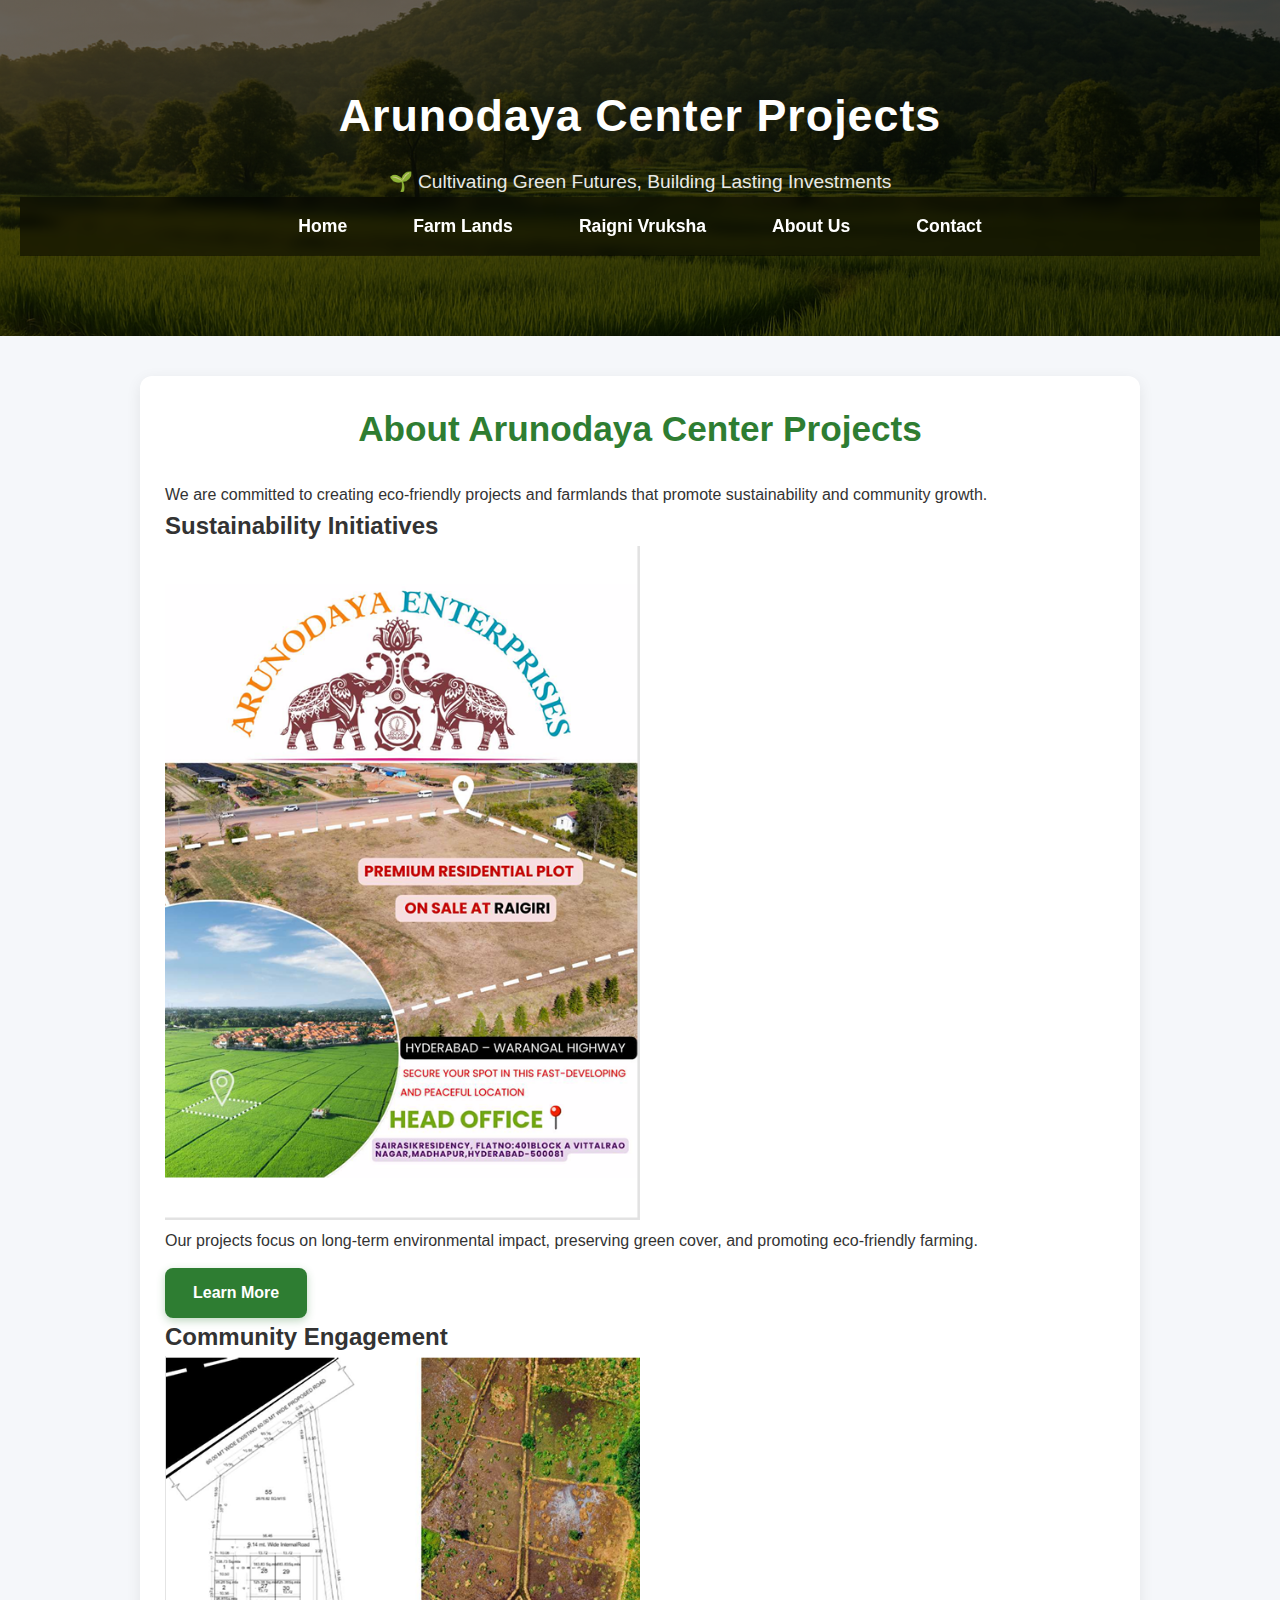
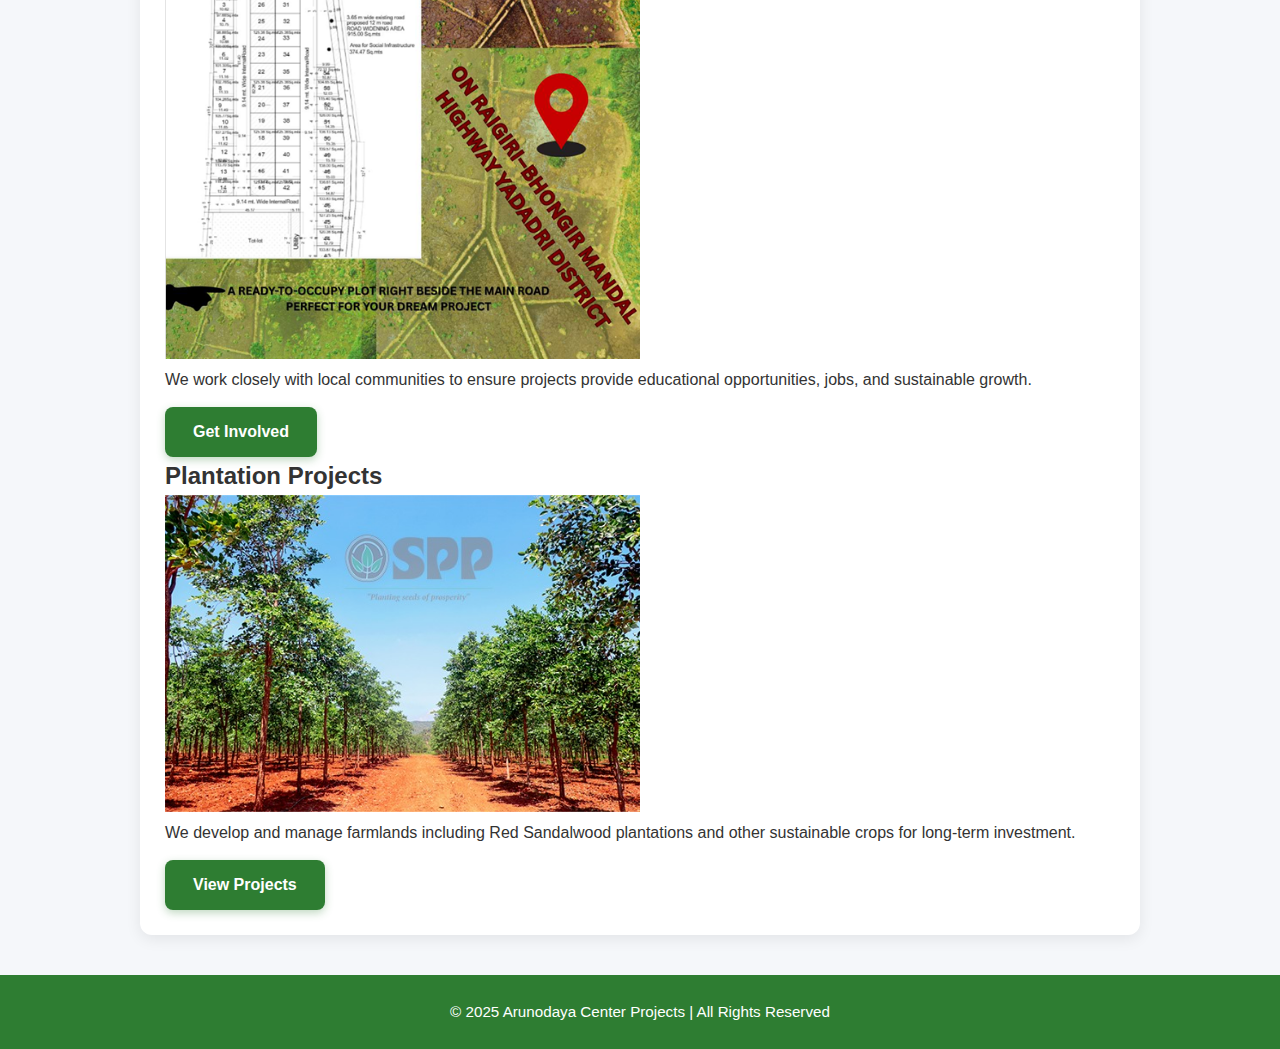
<file: about.html>
<!DOCTYPE html>
<html lang="en">
<head>
    <meta charset="UTF-8">
    <meta name="viewport" content="width=device-width, initial-scale=1.0">
    <title>About Us - Arunodaya Center Projects</title>
    <link rel="stylesheet" href="css/style.css">
    
</head>
<body>
    <header>
        <h1>Arunodaya Center Projects</h1>
        <p>🌱 Cultivating Green Futures, Building Lasting Investments</p>
        <nav>
            <ul>
                <li><a href="index.html">Home</a></li>
                <li><a href="farms.html">Farm Lands</a></li>
                <li><a href="raigni.html">Raigni Vruksha</a></li>
                <li><a href="about.html">About Us</a></li>
                <li><a href="contact.html">Contact</a></li>
            </ul>
        </nav>
    </header>

    <main>
        <h1>About Arunodaya Center Projects</h1>
        <p>We are committed to creating eco-friendly projects and farmlands that promote sustainability and community growth.</p>

        <!-- Sustainability Section -->
        <div class="section">
            <h2>Sustainability Initiatives</h2>
            <img src="/image.png" alt="Sustainability"width="50%" height="50%">
            <p>Our projects focus on long-term environmental impact, preserving green cover, and promoting eco-friendly farming.</p>
            <a href="farms.html" class="btn">Learn More</a>
        </div>

        <!-- Community Projects Section -->
        <div class="section">
            <h2>Community Engagement</h2>
            <img src="./rayagiri-plantation2 (2).png" alt="Community Projects"width="50%" height="50%">
            <p>We work closely with local communities to ensure projects provide educational opportunities, jobs, and sustainable growth.</p>
            <a href="contact.html" class="btn">Get Involved</a>
        </div>

        <!-- Plantation Projects Section -->
        <div class="section">
            <h2>Plantation Projects</h2>
            <img src="./Vinjamur.png" alt="Plantation Projects"width="50%" height="50%">
            <p>We develop and manage farmlands including Red Sandalwood plantations and other sustainable crops for long-term investment.</p>
            <a href="farms.html" class="btn">View Projects</a>
        </div>
    </main>

    <footer>
        <p>&copy; 2025 Arunodaya Center Projects | All Rights Reserved</p>
    </footer>
</body>
</html>
</file>
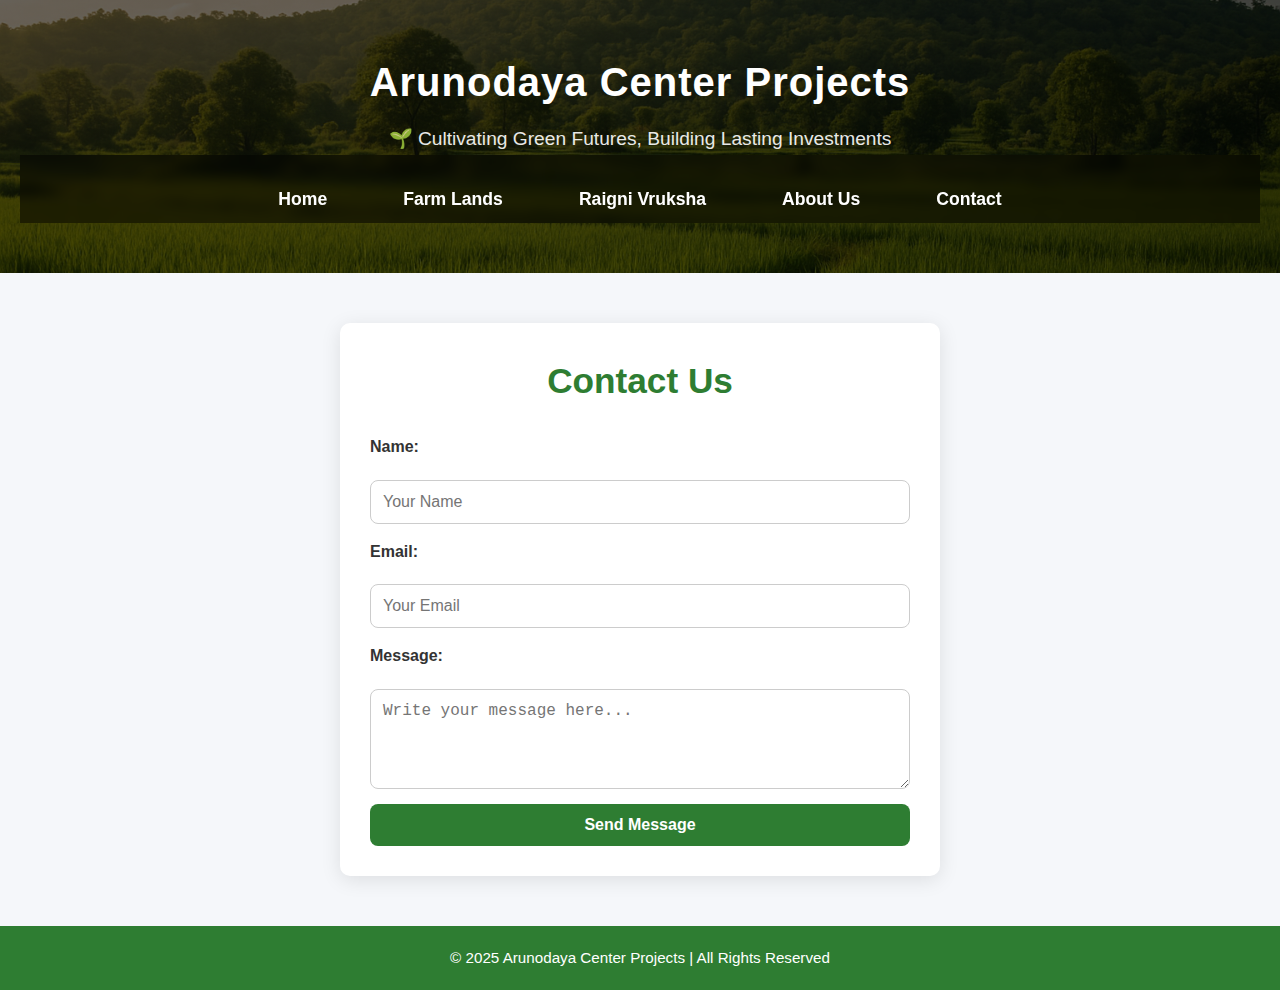
<file: contact.html>
<!DOCTYPE html>
<html lang="en">
<head>
    <meta charset="UTF-8">
    <meta name="viewport" content="width=device-width, initial-scale=1.0">
    <title>Contact Us - Arunodaya Center Projects</title>
    <link rel="stylesheet" href="css/style.css">
    <style>
        /* Main styling */
        main {
            max-width: 600px;
            margin: 50px auto;
            padding: 30px;
            background-color: #fff;
            border-radius: 10px;
            box-shadow: 0 4px 20px rgba(0,0,0,0.1);
            text-align: center;
        }

        main h1 {
            color: #2e7d32;
            margin-bottom: 25px;
        }

        /* Form styling */
        form {
            display: flex;
            flex-direction: column;
            gap: 15px;
            text-align: left;
        }

        label {
            font-weight: bold;
            margin-bottom: 5px;
            display: block;
        }

        input[type="text"],
        input[type="email"],
        textarea {
            width: 100%;
            padding: 12px;
            border: 1px solid #ccc;
            border-radius: 8px;
            font-size: 16px;
            transition: border-color 0.3s, box-shadow 0.3s;
        }

        input[type="text"]:focus,
        input[type="email"]:focus,
        textarea:focus {
            border-color: #2e7d32;
            box-shadow: 0 0 5px rgba(46,125,50,0.5);
            outline: none;
        }

        textarea {
            resize: vertical;
            min-height: 100px;
        }

        button[type="submit"] {
            padding: 12px 25px;
            font-size: 16px;
            font-weight: bold;
            color: #fff;
            background-color: #2e7d32;
            border: none;
            border-radius: 8px;
            cursor: pointer;
            transition: background-color 0.3s, transform 0.2s;
        }

        button[type="submit"]:hover {
            background-color: #1b5e20;
            transform: scale(1.05);
        }

        /* Responsive */
        @media (max-width: 768px) {
            main {
                margin: 30px 15px;
                padding: 20px;
            }
        }
        header {
            background: linear-gradient(rgba(0,0,0,0.6), rgba(0,0,0,0.6)), url("./doenload.png") center/cover no-repeat;
            color: #fff;
            text-align: center;
            padding: 50px 20px;
        }

        header h1 {
            margin: 0;
            font-size: 2.5rem;
        }

        header p {
            font-size: 1.2rem;
            margin-top: 10px;
        }

        nav ul {
            list-style: none;
            padding: 0;
            margin-top: 20px;
        }

        nav ul li {
            display: inline-block;
            margin: 0 15px;
        }

        nav ul li a {
            color: #fff;
            font-weight: bold;
            text-decoration: none;
            transition: color 0.3s;
        }

        nav ul li a:hover {
            color: #c8e6c9;
        }

        /* Buttons */
        .btn {
            display: inline-block;
            margin: 10px 10px 20px 10px;
            padding: 12px 25px;
            font-size: 16px;
            font-weight: bold;
            color: #fff;
            background-color: #2e7d32;
            border: none;
            border-radius: 5px;
            cursor: pointer;
            text-decoration: none;
            transition: background 0.3s;
        }

        .btn:hover {
            background-color: #1b5e20;
        }

        /* Section styling */
        .section {
            margin: 40px auto;
            max-width: 1000px;
            background-color: #fff;
            padding: 30px;
            border-radius: 10px;
            box-shadow: 0 4px 15px rgba(0,0,0,0.1);
            text-align: center;
            background-size: cover;
            background-position: center;
            color: #333;
        }

        .section h2 {
            color: #2e7d32;
            margin-bottom: 15px;
        }

        .section p {
            margin-bottom: 15px;
            font-size: 1.1rem;
        }

        footer {
            text-align: center;
            padding: 20px;
            background: #2e7d32;
            color: #fff;
        }
    </style>
</head>
<body>
    <header>
        <h1>Arunodaya Center Projects</h1>
        <p>🌱 Cultivating Green Futures, Building Lasting Investments</p>
        <nav>
            <ul>
                <li><a href="index.html">Home</a></li>
                <li><a href="farms.html">Farm Lands</a></li>
                <li><a href="raigni.html">Raigni Vruksha</a></li>
                <li><a href="about.html">About Us</a></li>
                <li><a href="contact.html">Contact</a></li>
            </ul>
        </nav>
    </header>

    <main>
        <h1>Contact Us</h1>
        <form>
            <label for="name">Name:</label>
            <input type="text" id="name" name="name" placeholder="Your Name">

            <label for="email">Email:</label>
            <input type="email" id="email" name="email" placeholder="Your Email">

            <label for="message">Message:</label>
            <textarea id="message" name="message" placeholder="Write your message here..."></textarea>

            <button type="submit">Send Message</button>
        </form>
    </main>

    <footer>
        <p>&copy; 2025 Arunodaya Center Projects | All Rights Reserved</p>
    </footer>
</body>
</html>
</file>
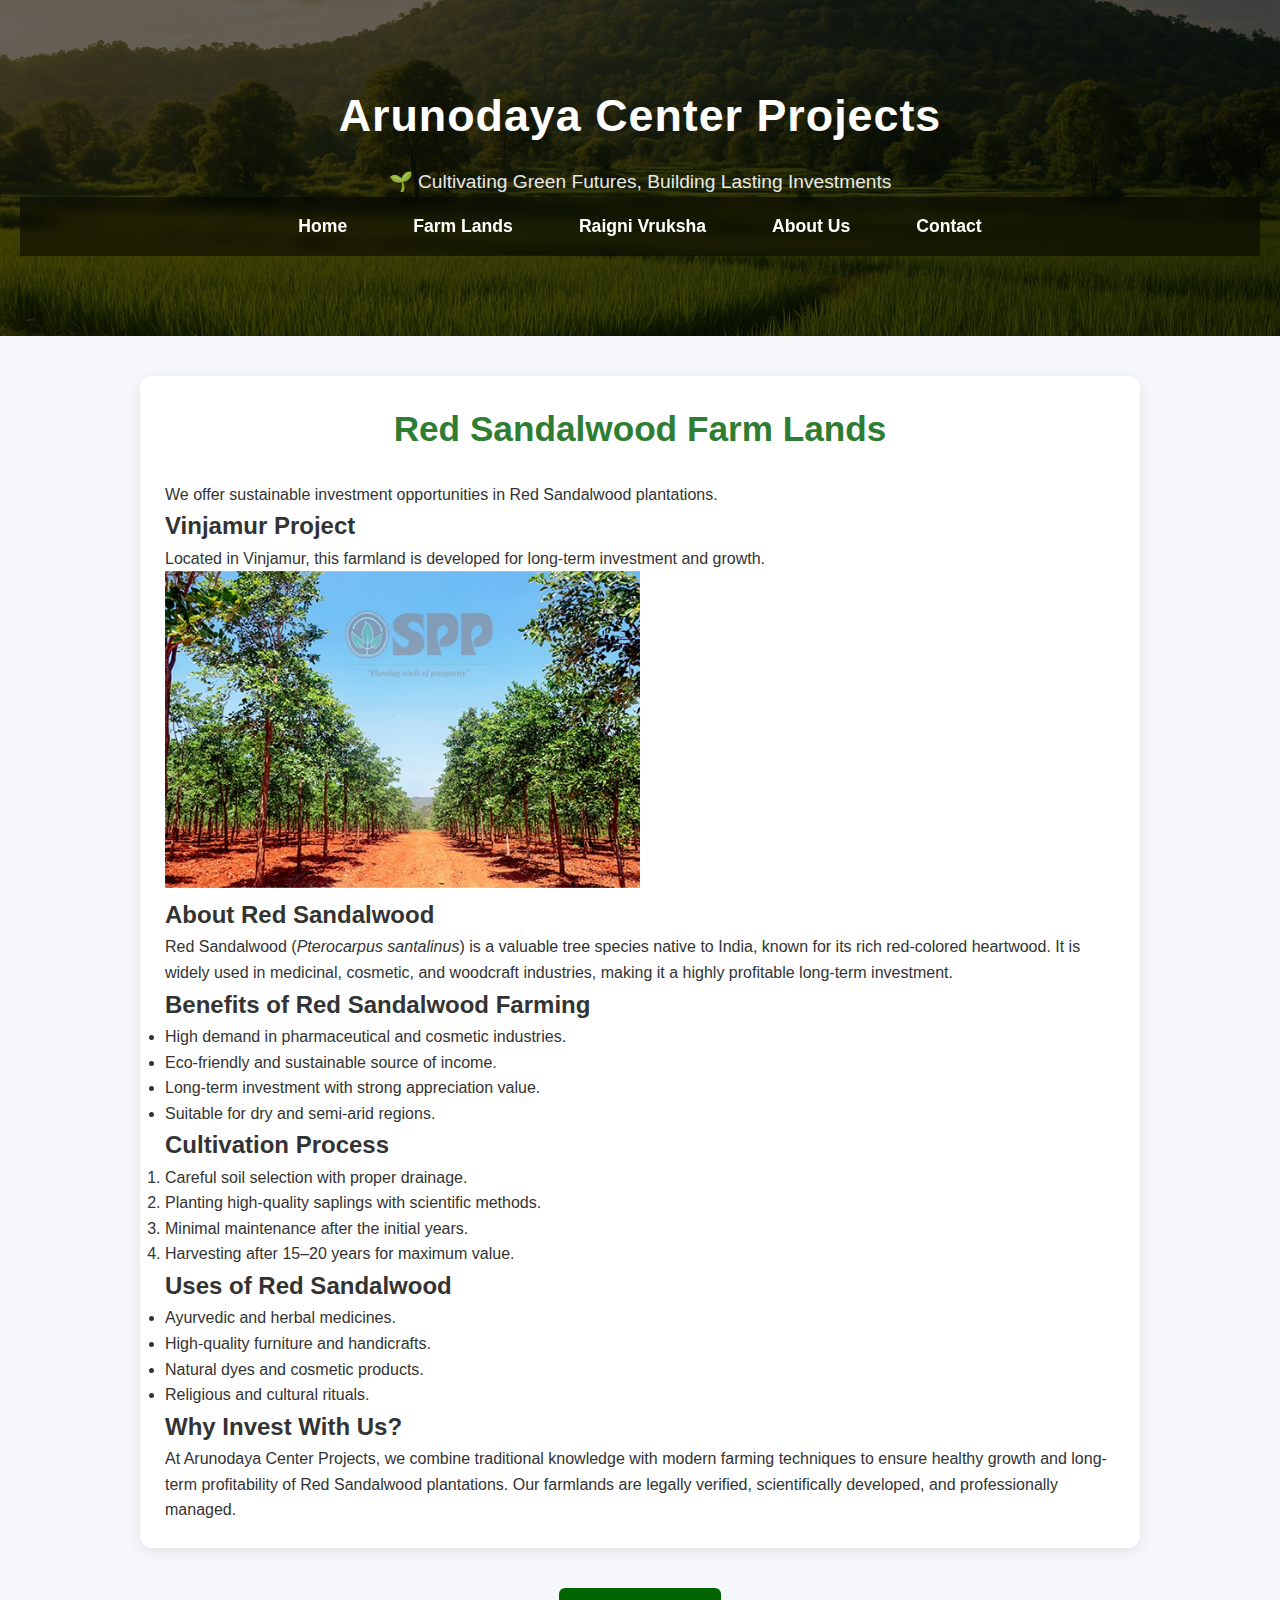
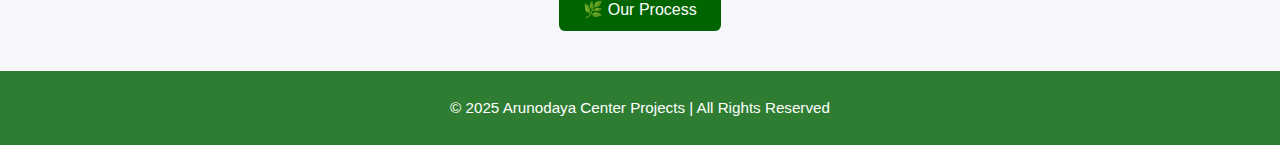
<file: farms.html>
<!DOCTYPE html>
<html lang="en">
<head>
  <meta charset="UTF-8">
  <meta name="viewport" content="width=device-width, initial-scale=1.0">
  <title>Arunodaya Center Projects</title>
  <link rel="stylesheet" href="css/style.css">
 
</head>
<body>
<header>
        <h1>Arunodaya Center Projects</h1>
        <p>🌱 Cultivating Green Futures, Building Lasting Investments</p>
        <nav>
            <ul>
                <li><a href="index.html">Home</a></li>
                <li><a href="farms.html">Farm Lands</a></li>
                <li><a href="raigni.html">Raigni Vruksha</a></li>
                <li><a href="about.html">About Us</a></li>
                <li><a href="contact.html">Contact</a></li>
            </ul>
        </nav>
    </header>

  <main>
    <h1>Red Sandalwood Farm Lands</h1>
    <p>We offer sustainable investment opportunities in Red Sandalwood plantations.</p>

    <h2>Vinjamur Project</h2>
    <p>Located in Vinjamur, this farmland is developed for long-term investment and growth.</p>
    <img src="./Vinjamur.png" alt="Vinjamur Farmland" width="50%" height="50%">

    <h2>About Red Sandalwood</h2>
    <p>Red Sandalwood (<em>Pterocarpus santalinus</em>) is a valuable tree species native to India, 
    known for its rich red-colored heartwood. It is widely used in medicinal, cosmetic, and woodcraft 
    industries, making it a highly profitable long-term investment.</p>

    <h2>Benefits of Red Sandalwood Farming</h2>
    <ul>
      <li>High demand in pharmaceutical and cosmetic industries.</li>
      <li>Eco-friendly and sustainable source of income.</li>
      <li>Long-term investment with strong appreciation value.</li>
      <li>Suitable for dry and semi-arid regions.</li>
    </ul>

    <h2>Cultivation Process</h2>
    <ol>
      <li>Careful soil selection with proper drainage.</li>
      <li>Planting high-quality saplings with scientific methods.</li>
      <li>Minimal maintenance after the initial years.</li>
      <li>Harvesting after 15–20 years for maximum value.</li>
    </ol>

    <h2>Uses of Red Sandalwood</h2>
    <ul>
      <li>Ayurvedic and herbal medicines.</li>
      <li>High-quality furniture and handicrafts.</li>
      <li>Natural dyes and cosmetic products.</li>
      <li>Religious and cultural rituals.</li>
    </ul>

    <h2>Why Invest With Us?</h2>
    <p>At Arunodaya Center Projects, we combine traditional knowledge with modern farming techniques 
    to ensure healthy growth and long-term profitability of Red Sandalwood plantations. 
    Our farmlands are legally verified, scientifically developed, and professionally managed.</p>
  </main>

  <!-- 🚀 Button before footer -->
  <div style="text-align: center; margin: 20px 0;">
    <button onclick="location.href='process.html'" 
            style="padding: 12px 24px; font-size: 16px; background: #006400; color: #fff; border: none; border-radius: 6px; cursor: pointer;">
      🌿 Our Process
    </button>
  </div>

  <footer>
    <p>&copy; 2025 Arunodaya Center Projects | All Rights Reserved</p>
  </footer>
</body>
</html>
</file>
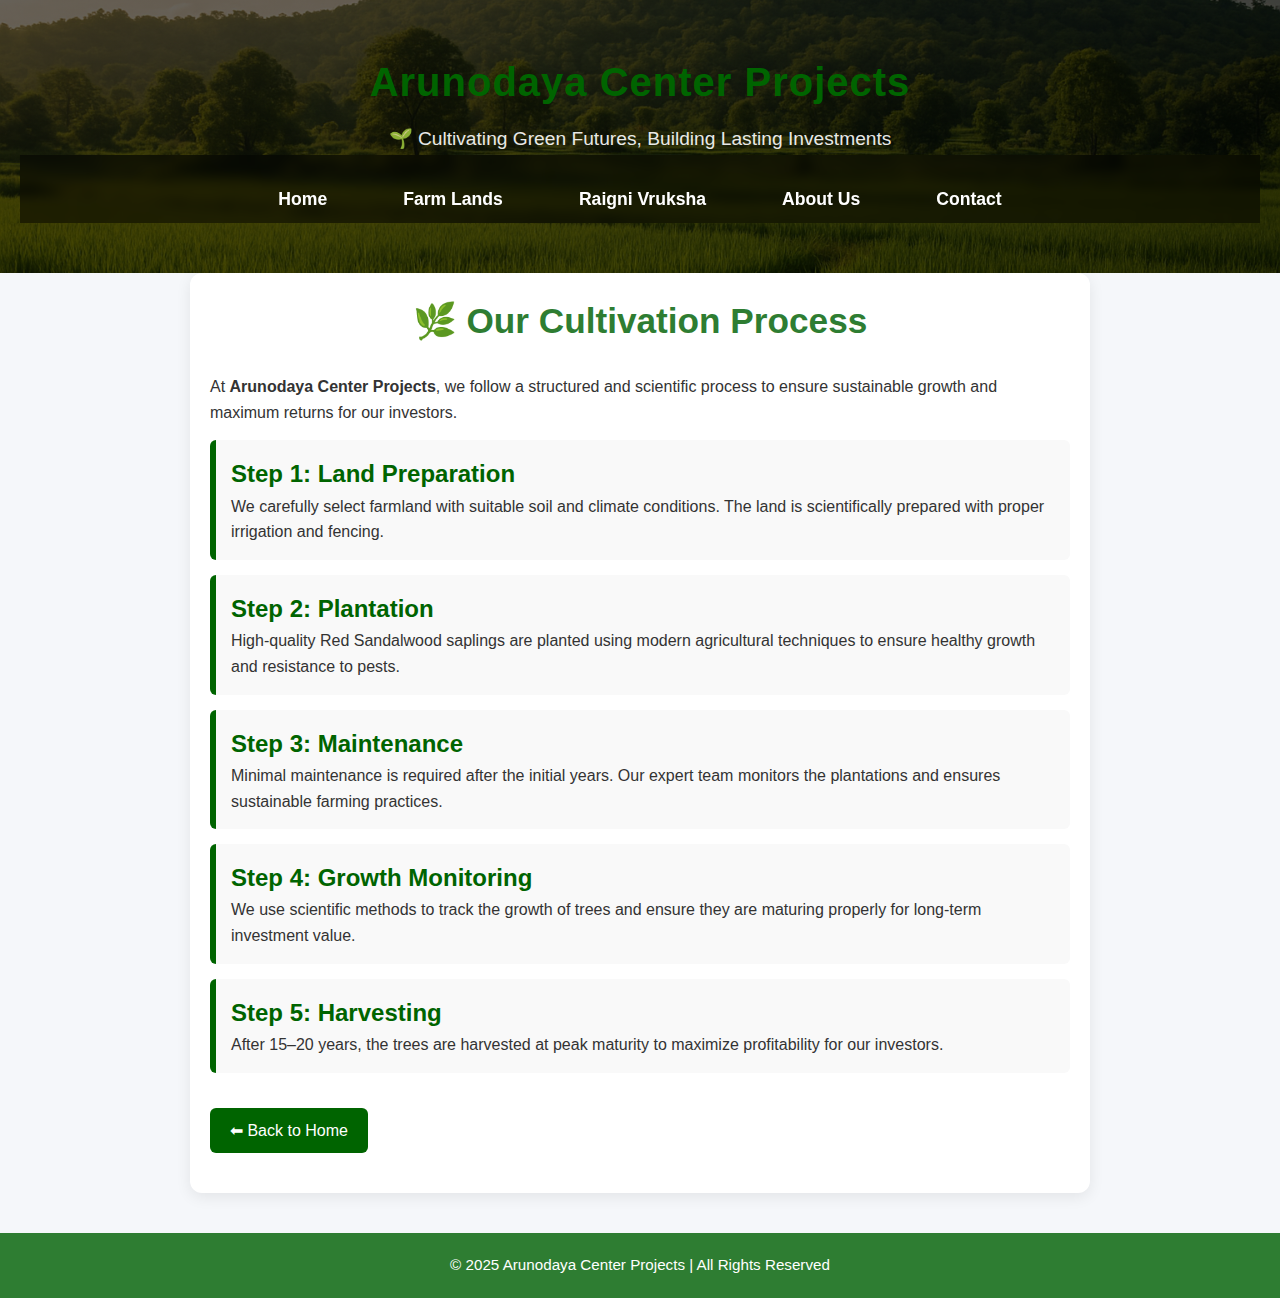
<file: process.html>
<!DOCTYPE html>
<html lang="en">
<head>
  <meta charset="UTF-8">
  <meta name="viewport" content="width=device-width, initial-scale=1.0">
  <title>Our Process - Arunodaya Center Projects</title>
  <link rel="stylesheet" href="css/style.css">
  <style>
    main {
      max-width: 900px;
      margin: 0 auto;
      padding: 20px;
      line-height: 1.6;
    }
    h1, h2 {
      color: #006400;
    }
    .step {
      background: #f9f9f9;
      margin: 15px 0;
      padding: 15px;
      border-left: 6px solid #006400;
      border-radius: 6px;
    }
    .back-btn {
      display: inline-block;
      margin: 20px 0;
      padding: 10px 20px;
      font-size: 16px;
      background: #006400;
      color: #fff;
      border: none;
      border-radius: 6px;
      cursor: pointer;
      text-decoration: none;
    }
    header {
            background: linear-gradient(rgba(0,0,0,0.6), rgba(0,0,0,0.6)), url("./doenload.png") center/cover no-repeat;
            color: #fff;
            text-align: center;
            padding: 50px 20px;
        }

        header h1 {
            margin: 0;
            font-size: 2.5rem;
        }

        header p {
            font-size: 1.2rem;
            margin-top: 10px;
        }

        nav ul {
            list-style: none;
            padding: 0;
            margin-top: 20px;
        }

        nav ul li {
            display: inline-block;
            margin: 0 15px;
        }

        nav ul li a {
            color: #fff;
            font-weight: bold;
            text-decoration: none;
            transition: color 0.3s;
        }

        nav ul li a:hover {
            color: #c8e6c9;
        }

        /* Buttons */
        .btn {
            display: inline-block;
            margin: 10px 10px 20px 10px;
            padding: 12px 25px;
            font-size: 16px;
            font-weight: bold;
            color: #fff;
            background-color: #2e7d32;
            border: none;
            border-radius: 5px;
            cursor: pointer;
            text-decoration: none;
            transition: background 0.3s;
        }

        .btn:hover {
            background-color: #1b5e20;
        }

        /* Section styling */
        .section {
            margin: 40px auto;
            max-width: 1000px;
            background-color: #fff;
            padding: 30px;
            border-radius: 10px;
            box-shadow: 0 4px 15px rgba(0,0,0,0.1);
            text-align: center;
            background-size: cover;
            background-position: center;
            color: #333;
        }

        .section h2 {
            color: #2e7d32;
            margin-bottom: 15px;
        }

        .section p {
            margin-bottom: 15px;
            font-size: 1.1rem;
        }

        footer {
            text-align: center;
            padding: 20px;
            background: #2e7d32;
            color: #fff;
        }
  </style>
</head>
<body>
  <header>
        <h1>Arunodaya Center Projects</h1>
        <p>🌱 Cultivating Green Futures, Building Lasting Investments</p>
        <nav>
            <ul>
                <li><a href="index.html">Home</a></li>
                <li><a href="farms.html">Farm Lands</a></li>
                <li><a href="raigni.html">Raigni Vruksha</a></li>
                <li><a href="about.html">About Us</a></li>
                <li><a href="contact.html">Contact</a></li>
            </ul>
        </nav>
    </header>

  <main>
    <h1>🌿 Our Cultivation Process</h1>
    <p>
      At <strong>Arunodaya Center Projects</strong>, we follow a structured and scientific 
      process to ensure sustainable growth and maximum returns for our investors.
    </p>

    <div class="step">
      <h2>Step 1: Land Preparation</h2>
      <p>We carefully select farmland with suitable soil and climate conditions. 
      The land is scientifically prepared with proper irrigation and fencing.</p>
    </div>

    <div class="step">
      <h2>Step 2: Plantation</h2>
      <p>High-quality Red Sandalwood saplings are planted using modern agricultural techniques 
      to ensure healthy growth and resistance to pests.</p>
    </div>

    <div class="step">
      <h2>Step 3: Maintenance</h2>
      <p>Minimal maintenance is required after the initial years. Our expert team monitors 
      the plantations and ensures sustainable farming practices.</p>
    </div>

    <div class="step">
      <h2>Step 4: Growth Monitoring</h2>
      <p>We use scientific methods to track the growth of trees and ensure they are 
      maturing properly for long-term investment value.</p>
    </div>

    <div class="step">
      <h2>Step 5: Harvesting</h2>
      <p>After 15–20 years, the trees are harvested at peak maturity to maximize 
      profitability for our investors.</p>
    </div>

    <a href="index.html" class="back-btn">⬅ Back to Home</a>
  </main>

  <footer>
    <p>&copy; 2025 Arunodaya Center Projects | All Rights Reserved</p>
  </footer>
</body>
</html>
</file>
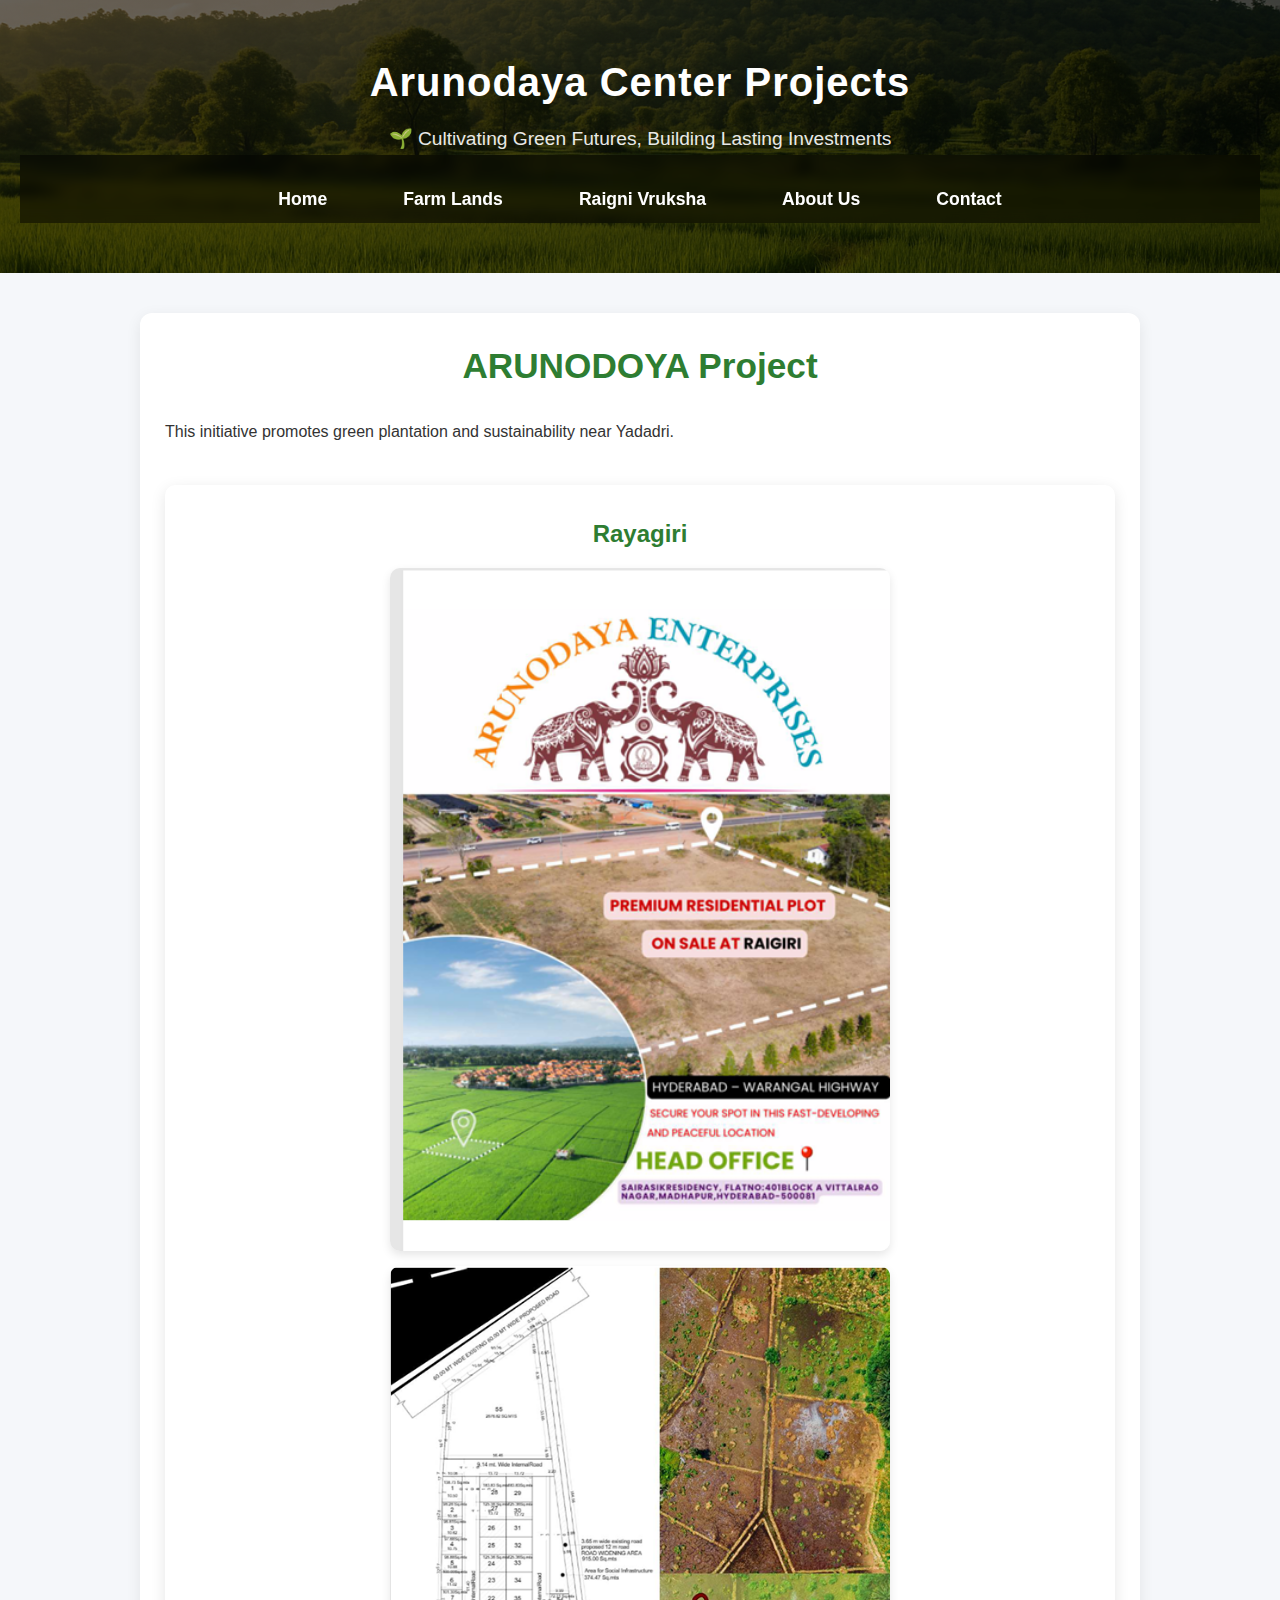
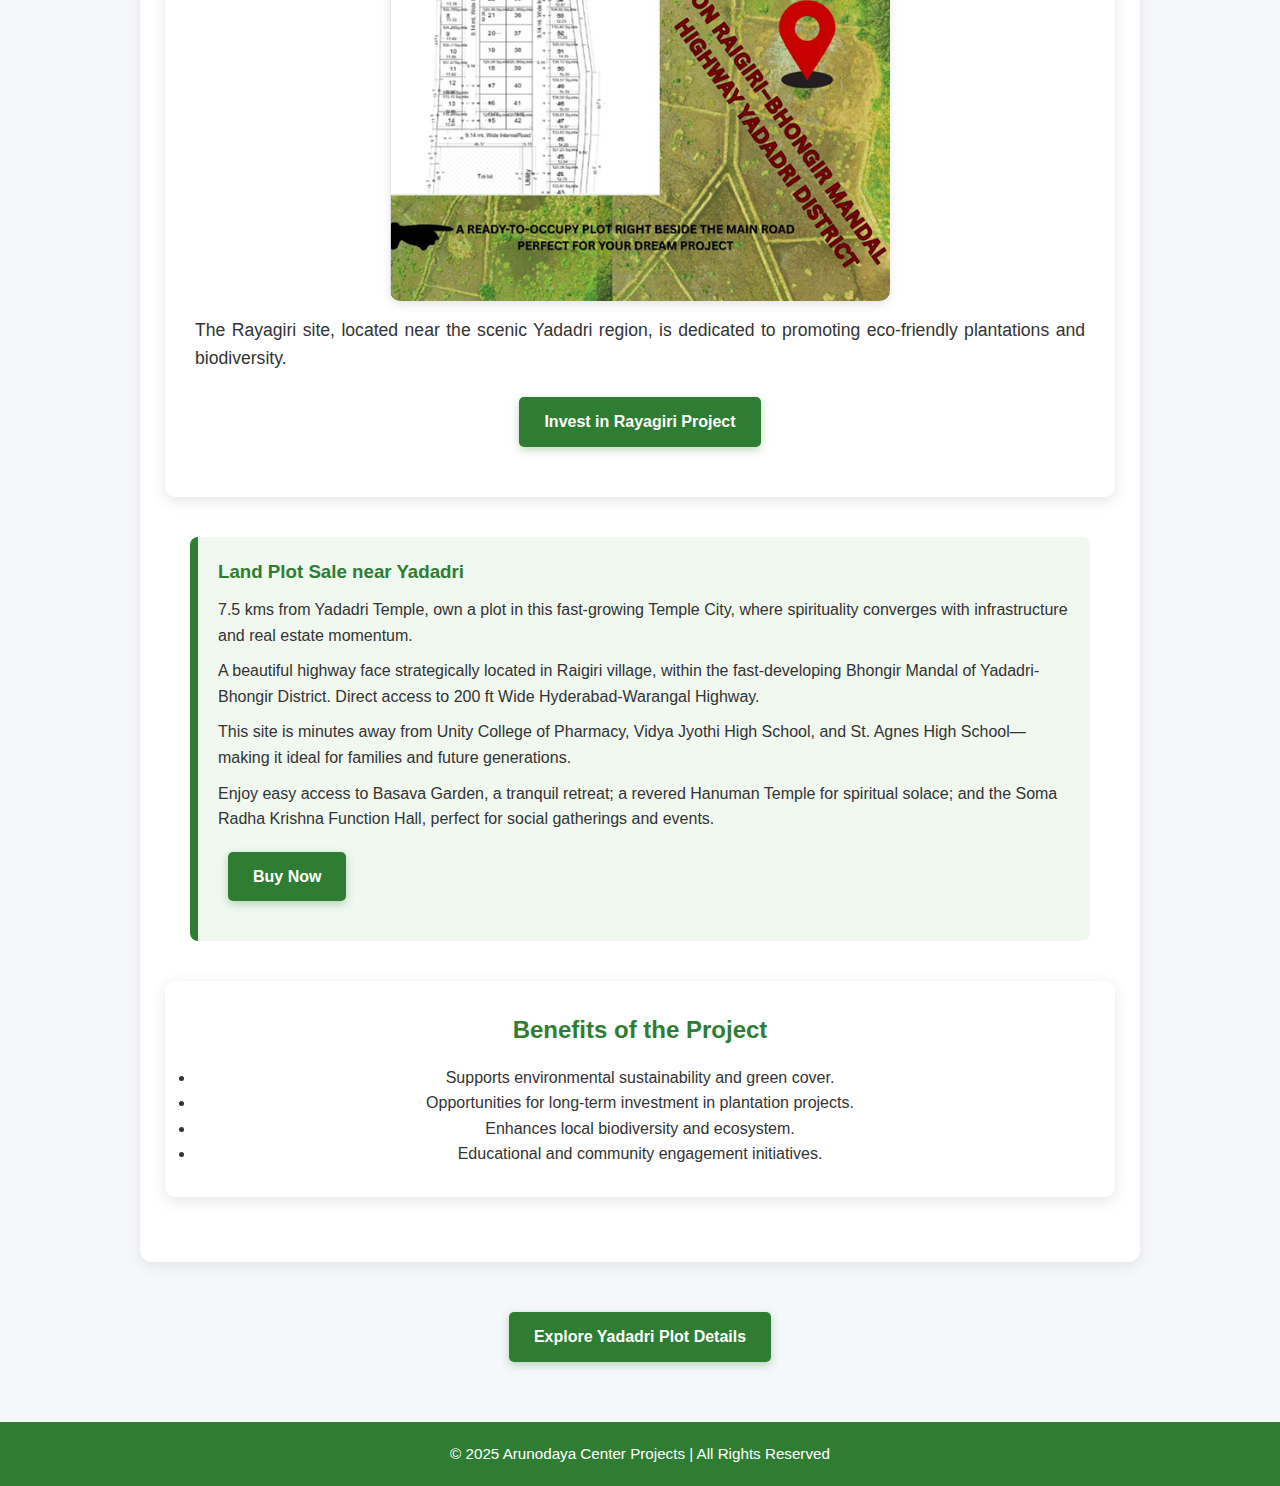
<file: raigni.html>
<!DOCTYPE html>
<html lang="en">
<head>
    <meta charset="UTF-8">
    <meta name="viewport" content="width=device-width, initial-scale=1.0">
    <title>Raigni Vruksha Project - Arunodaya Center</title>
    <link rel="stylesheet" href="css/style.css">
    <style>
        /* Section styling */
        .section {
            max-width: 900px;
            margin: 30px auto;
            padding: 20px;
            background-color: #fff;
            border-radius: 10px;
            box-shadow: 0 4px 15px rgba(0,0,0,0.1);
            text-align: center;
        }

        .section h2 {
            color: #2e7d32;
            margin-bottom: 15px;
        }

        .section p {
            margin-bottom: 15px;
            text-align: justify;
        }

        .section img {
            display: block;
            margin: 15px auto;
            max-width: 500px;
            width: 100%;
            border-radius: 10px;
            box-shadow: 0 4px 10px rgba(0,0,0,0.1);
        }

        .btn {
            display: inline-block;
            margin: 10px;
            padding: 12px 25px;
            font-size: 16px;
            font-weight: bold;
            color: #fff;
            background-color: #2e7d32;
            border: none;
            border-radius: 5px;
            cursor: pointer;
            text-decoration: none;
            transition: background 0.3s;
        }

        .btn:hover {
            background-color: #1b5e20;
        }

        /* Land plot details styling */
        .land-plot {
            text-align: left;
            max-width: 900px;
            margin: 30px auto;
            padding: 20px;
            background-color: #f0f8f0;
            border-left: 8px solid #2e7d32;
            border-radius: 8px;
        }

        .land-plot h3 {
            color: #2e7d32;
            margin-bottom: 10px;
        }

        .land-plot p {
            margin-bottom: 10px;
        }

        /* Footer button section */
        .footer-btn {
            text-align: center;
            margin: 20px 0;
        }
        header {
            background: linear-gradient(rgba(0,0,0,0.6), rgba(0,0,0,0.6)), url("./doenload.png") center/cover no-repeat;
            color: #fff;
            text-align: center;
            padding: 50px 20px;
        }

        header h1 {
            margin: 0;
            font-size: 2.5rem;
        }

        header p {
            font-size: 1.2rem;
            margin-top: 10px;
        }

        nav ul {
            list-style: none;
            padding: 0;
            margin-top: 20px;
        }

        nav ul li {
            display: inline-block;
            margin: 0 15px;
        }

        nav ul li a {
            color: #fff;
            font-weight: bold;
            text-decoration: none;
            transition: color 0.3s;
        }

        nav ul li a:hover {
            color: #c8e6c9;
        }

        /* Buttons */
        .btn {
            display: inline-block;
            margin: 10px 10px 20px 10px;
            padding: 12px 25px;
            font-size: 16px;
            font-weight: bold;
            color: #fff;
            background-color: #2e7d32;
            border: none;
            border-radius: 5px;
            cursor: pointer;
            text-decoration: none;
            transition: background 0.3s;
        }

        .btn:hover {
            background-color: #1b5e20;
        }

        /* Section styling */
        .section {
            margin: 40px auto;
            max-width: 1000px;
            background-color: #fff;
            padding: 30px;
            border-radius: 10px;
            box-shadow: 0 4px 15px rgba(0,0,0,0.1);
            text-align: center;
            background-size: cover;
            background-position: center;
            color: #333;
        }

        .section h2 {
            color: #2e7d32;
            margin-bottom: 15px;
        }

        .section p {
            margin-bottom: 15px;
            font-size: 1.1rem;
        }

        footer {
            text-align: center;
            padding: 20px;
            background: #2e7d32;
            color: #fff;
        }
    </style>
</head>
<body>
    <header>
        <h1>Arunodaya Center Projects</h1>
        <p>🌱 Cultivating Green Futures, Building Lasting Investments</p>
        <nav>
            <ul>
                <li><a href="index.html">Home</a></li>
                <li><a href="farms.html">Farm Lands</a></li>
                <li><a href="raigni.html">Raigni Vruksha</a></li>
                <li><a href="about.html">About Us</a></li>
                <li><a href="contact.html">Contact</a></li>
            </ul>
        </nav>
    </header>

    <main>
        <h1>ARUNODOYA Project</h1>
        <p>This initiative promotes green plantation and sustainability near Yadadri.</p>

        <!-- Rayagiri Plantation Section -->
        <div class="section">
            <h2>Rayagiri</h2>
            <img src="./rayagiri-plantation1.png" alt="Rayagiri Plantation">
            <img src="./rayagiri-plantation2 (2).png" alt="Rayagiri Tree Planting">
            <p>The Rayagiri site, located near the scenic Yadadri region, is dedicated to promoting eco-friendly plantations and biodiversity.</p>
            <a href="contact.html" class="btn">Invest in Rayagiri Project</a>
        </div>

        <!-- Land Plot Sale Section -->
        <div class="land-plot">
            <h3>Land Plot Sale near Yadadri</h3>
            <p>7.5 kms from Yadadri Temple, own a plot in this fast-growing Temple City, where spirituality converges with infrastructure and real estate momentum.</p>
            <p>A beautiful highway face strategically located in Raigiri village, within the fast-developing Bhongir Mandal of Yadadri-Bhongir District. Direct access to 200 ft Wide Hyderabad-Warangal Highway.</p>
            <p>This site is minutes away from Unity College of Pharmacy, Vidya Jyothi High School, and St. Agnes High School—making it ideal for families and future generations.</p>
            <p>Enjoy easy access to Basava Garden, a tranquil retreat; a revered Hanuman Temple for spiritual solace; and the Soma Radha Krishna Function Hall, perfect for social gatherings and events.</p>
            <a href="contact.html" class="btn">Buy Now</a>
        </div>

        <!-- Benefits Section -->
        <div class="section">
            <h2>Benefits of the Project</h2>
            <ul>
                <li>Supports environmental sustainability and green cover.</li>
                <li>Opportunities for long-term investment in plantation projects.</li>
                <li>Enhances local biodiversity and ecosystem.</li>
                <li>Educational and community engagement initiatives.</li>
            </ul>
        </div>
    </main>

    <!-- Button before footer -->
    <div class="footer-btn">
        <a href="yadadri-plot.html" class="btn">Explore Yadadri Plot Details</a>
    </div>

    <footer>
        <p>&copy; 2025 Arunodaya Center Projects | All Rights Reserved</p>
    </footer>
</body>
</html>
</file>
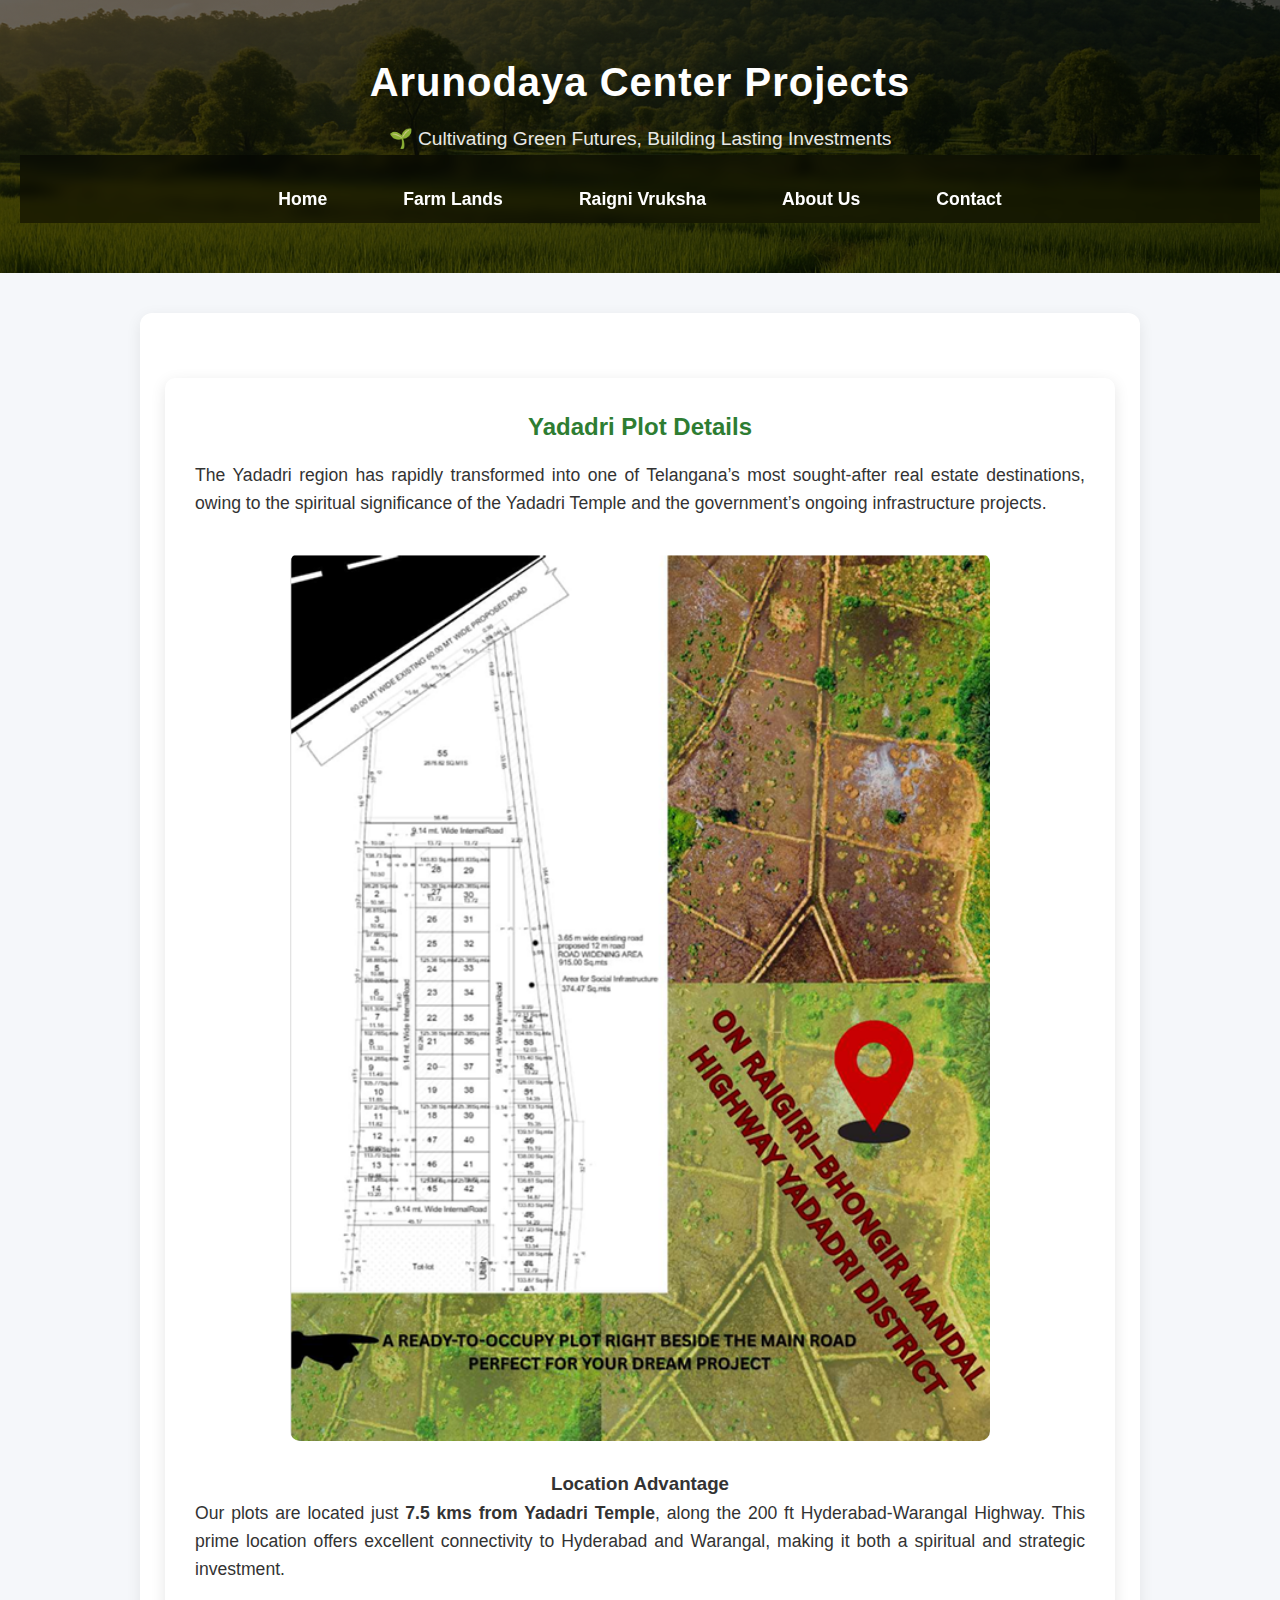
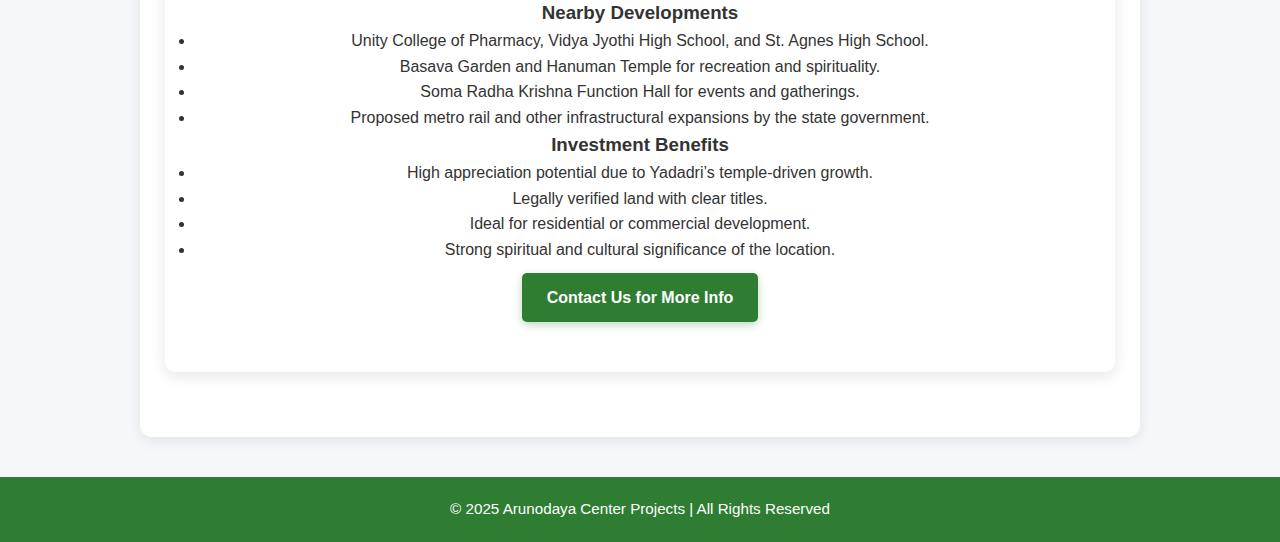
<file: yadadri-plot.html>
<!DOCTYPE html>
<html lang="en">
<head>
    <meta charset="UTF-8">
    <meta name="viewport" content="width=device-width, initial-scale=1.0">
    <title>Yadadri Plot Details - Arunodaya Center</title>
    <link rel="stylesheet" href="css/style.css">
    <style>
        .section {
            max-width: 900px;
            margin: 30px auto;
            padding: 20px;
            background: #fff;
            border-radius: 10px;
            box-shadow: 0 4px 15px rgba(0,0,0,0.1);
        }
        .section h2 {
            color: #2e7d32;
            margin-bottom: 15px;
        }
        .section p {
            text-align: justify;
            margin-bottom: 15px;
        }
        .section img {
            width: 100%;
            max-width: 700px;
            border-radius: 10px;
            margin: 20px 0;
        }
        .btn {
            display: inline-block;
            margin-top: 15px;
            padding: 12px 25px;
            background: #2e7d32;
            color: #fff;
            text-decoration: none;
            border-radius: 6px;
            font-weight: bold;
        }
        .btn:hover {
            background: #1b5e20;
        }
        header {
            background: linear-gradient(rgba(0,0,0,0.6), rgba(0,0,0,0.6)), url("./doenload.png") center/cover no-repeat;
            color: #fff;
            text-align: center;
            padding: 50px 20px;
        }

        header h1 {
            margin: 0;
            font-size: 2.5rem;
        }

        header p {
            font-size: 1.2rem;
            margin-top: 10px;
        }

        nav ul {
            list-style: none;
            padding: 0;
            margin-top: 20px;
        }

        nav ul li {
            display: inline-block;
            margin: 0 15px;
        }

        nav ul li a {
            color: #fff;
            font-weight: bold;
            text-decoration: none;
            transition: color 0.3s;
        }

        nav ul li a:hover {
            color: #c8e6c9;
        }

        /* Buttons */
        .btn {
            display: inline-block;
            margin: 10px 10px 20px 10px;
            padding: 12px 25px;
            font-size: 16px;
            font-weight: bold;
            color: #fff;
            background-color: #2e7d32;
            border: none;
            border-radius: 5px;
            cursor: pointer;
            text-decoration: none;
            transition: background 0.3s;
        }

        .btn:hover {
            background-color: #1b5e20;
        }

        /* Section styling */
        .section {
            margin: 40px auto;
            max-width: 1000px;
            background-color: #fff;
            padding: 30px;
            border-radius: 10px;
            box-shadow: 0 4px 15px rgba(0,0,0,0.1);
            text-align: center;
            background-size: cover;
            background-position: center;
            color: #333;
        }

        .section h2 {
            color: #2e7d32;
            margin-bottom: 15px;
        }

        .section p {
            margin-bottom: 15px;
            font-size: 1.1rem;
        }

        footer {
            text-align: center;
            padding: 20px;
            background: #2e7d32;
            color: #fff;
        }
    </style>
</head>
<body>
    <header>
        <h1>Arunodaya Center Projects</h1>
        <p>🌱 Cultivating Green Futures, Building Lasting Investments</p>
        <nav>
            <ul>
                <li><a href="index.html">Home</a></li>
                <li><a href="farms.html">Farm Lands</a></li>
                <li><a href="raigni.html">Raigni Vruksha</a></li>
                <li><a href="about.html">About Us</a></li>
                <li><a href="contact.html">Contact</a></li>
            </ul>
        </nav>
    </header>

    <main>
        <div class="section">
            <h2>Yadadri Plot Details</h2>
            <p>The Yadadri region has rapidly transformed into one of Telangana’s most sought-after real estate destinations, owing to the spiritual significance of the Yadadri Temple and the government’s ongoing infrastructure projects.</p>
            <img src="./rayagiri-plantation2 (2).png" alt="Yadadri Plot">

            <h3>Location Advantage</h3>
            <p>Our plots are located just <strong>7.5 kms from Yadadri Temple</strong>, along the 200 ft Hyderabad-Warangal Highway. This prime location offers excellent connectivity to Hyderabad and Warangal, making it both a spiritual and strategic investment.</p>

            <h3>Nearby Developments</h3>
            <ul>
                <li>Unity College of Pharmacy, Vidya Jyothi High School, and St. Agnes High School.</li>
                <li>Basava Garden and Hanuman Temple for recreation and spirituality.</li>
                <li>Soma Radha Krishna Function Hall for events and gatherings.</li>
                <li>Proposed metro rail and other infrastructural expansions by the state government.</li>
            </ul>

            <h3>Investment Benefits</h3>
            <ul>
                <li>High appreciation potential due to Yadadri’s temple-driven growth.</li>
                <li>Legally verified land with clear titles.</li>
                <li>Ideal for residential or commercial development.</li>
                <li>Strong spiritual and cultural significance of the location.</li>
            </ul>

            <a href="contact.html" class="btn">Contact Us for More Info</a>
        </div>
    </main>

    <footer>
        <p>&copy; 2025 Arunodaya Center Projects | All Rights Reserved</p>
    </footer>
</body>
</html>
</file>
<file: css/style.css>
/* ================================
   Global Reset & Base
================================ */
* {
  margin: 0;
  padding: 0;
  box-sizing: border-box;
}

body {
  font-family: "Segoe UI", Roboto, Arial, Helvetica, sans-serif;
  line-height: 1.6;
  background: #f5f7fa;
  color: #333;
  -webkit-font-smoothing: antialiased;
  overflow-x: hidden;
}

/* ================================
   Header & Banner
================================ */
header {
  background: linear-gradient(rgba(0, 0, 0, 0.6), rgba(0, 0, 0, 0.6)),
    url("../doenload.png") center/cover no-repeat;
  color: #fff;
  text-align: center;
  padding: 80px 20px;
}

header h1 {
  font-size: 2.8rem;
  font-weight: 700;
  letter-spacing: 1px;
}

header p {
  margin-top: 15px;
  font-size: 1.2rem;
  max-width: 700px;
  margin-left: auto;
  margin-right: auto;
  opacity: 0.9;
}

/* ================================
   Navigation
================================ */
nav {
  background: rgba(0, 0, 0, 0.5);
  backdrop-filter: blur(6px);
  padding: 10px 0;
}

nav ul {
  display: flex;
  flex-wrap: wrap;
  justify-content: center;
  list-style: none;
  gap: 10px;
}

nav ul li {
  margin: 5px 10px;
}

nav ul li a {
  color: #fff;
  font-weight: 600;
  text-decoration: none;
  padding: 10px 18px;
  border-radius: 6px;
  transition: all 0.3s ease;
  font-size: 1.1rem;
}

nav ul li a:hover {
  background: #1b5e20;
  transform: translateY(-2px);
}

/* ================================
   Main Content
================================ */
main {
  max-width: 1000px;
  margin: 40px auto;
  padding: 25px;
  background: #fff;
  border-radius: 12px;
  box-shadow: 0 4px 15px rgba(0, 0, 0, 0.08);
}

main h1 {
  text-align: center;
  margin-bottom: 25px;
  color: #2e7d32;
  font-size: 2.2rem;
  font-weight: 700;
}

/* ================================
   Sections
================================ */
section {
  background: #fff;
  padding: 30px;
  margin-bottom: 40px;
  border-radius: 12px;
  box-shadow: 0 2px 10px rgba(0, 0, 0, 0.08);
  text-align: center;
  transition: transform 0.2s ease, box-shadow 0.3s ease;
}

section:hover {
  transform: translateY(-4px);
  box-shadow: 0 6px 18px rgba(0, 0, 0, 0.12);
}

section h2 {
  margin-bottom: 15px;
  color: #2e7d32;
  font-size: 1.8rem;
  font-weight: 600;
}

section p {
  margin-bottom: 15px;
  font-size: 1rem;
  color: #555;
}

section img {
  width: 100%;
  max-width: 600px;
  margin: 20px auto;
  display: block;
  border-radius: 10px;
  transition: transform 0.3s ease;
}

section img:hover {
  transform: scale(1.03);
}

/* ================================
   Buttons
================================ */
.btn {
  display: inline-block;
  margin-top: 15px;
  padding: 12px 28px;
  font-size: 16px;
  font-weight: bold;
  color: #fff;
  background: #2e7d32;
  border-radius: 8px;
  text-decoration: none;
  transition: all 0.3s ease;
  box-shadow: 0 3px 8px rgba(46, 125, 50, 0.3);
}

.btn:hover {
  background: #1b5e20;
  transform: translateY(-3px);
  box-shadow: 0 6px 12px rgba(27, 94, 32, 0.35);
}

/* ================================
   Form
================================ */
form {
  display: flex;
  flex-direction: column;
  gap: 18px;
}

label {
  font-weight: bold;
  margin-bottom: 5px;
  color: #333;
}

input[type="text"],
input[type="email"],
textarea {
  width: 100%;
  padding: 12px 14px;
  border: 1px solid #ccc;
  border-radius: 8px;
  font-size: 16px;
  transition: all 0.3s ease;
}

input:focus,
textarea:focus {
  border-color: #2e7d32;
  box-shadow: 0 0 6px rgba(46, 125, 50, 0.4);
  outline: none;
}

textarea {
  resize: vertical;
  min-height: 130px;
}

button[type="submit"] {
  background: #2e7d32;
  color: #fff;
  border: none;
  border-radius: 8px;
  padding: 14px 22px;
  font-size: 16px;
  font-weight: bold;
  cursor: pointer;
  transition: all 0.3s ease;
}

button[type="submit"]:hover {
  background: #1b5e20;
  transform: translateY(-2px);
}

/* ================================
   Footer
================================ */
footer {
  text-align: center;
  padding: 25px;
  background: #2e7d32;
  color: #fff;
  font-size: 0.95rem;
  margin-top: 40px;
}

/* ================================
   Responsive Design
================================ */
@media (max-width: 992px) {
  header h1 {
    font-size: 2.2rem;
  }

  header p {
    font-size: 1rem;
  }

  section {
    padding: 22px;
  }
}

@media (max-width: 768px) {
  nav ul {
    flex-direction: column;
    align-items: center;
    gap: 6px;
  }

  section img {
    max-width: 80%;
  }

  main {
    margin: 20px 12px;
    padding: 18px;
  }

  .btn {
    width: 100%;
    text-align: center;
  }

  button[type="submit"] {
    width: 100%;
  }
}

@media (max-width: 480px) {
  header {
    padding: 50px 15px;
  }

  header h1 {
    font-size: 1.8rem;
  }

  header p {
    font-size: 0.95rem;
  }

  nav ul li a {
    font-size: 1rem;
    padding: 8px 14px;
  }

  section {
    padding: 18px;
  }

  section h2 {
    font-size: 1.5rem;
  }
}
</file>
